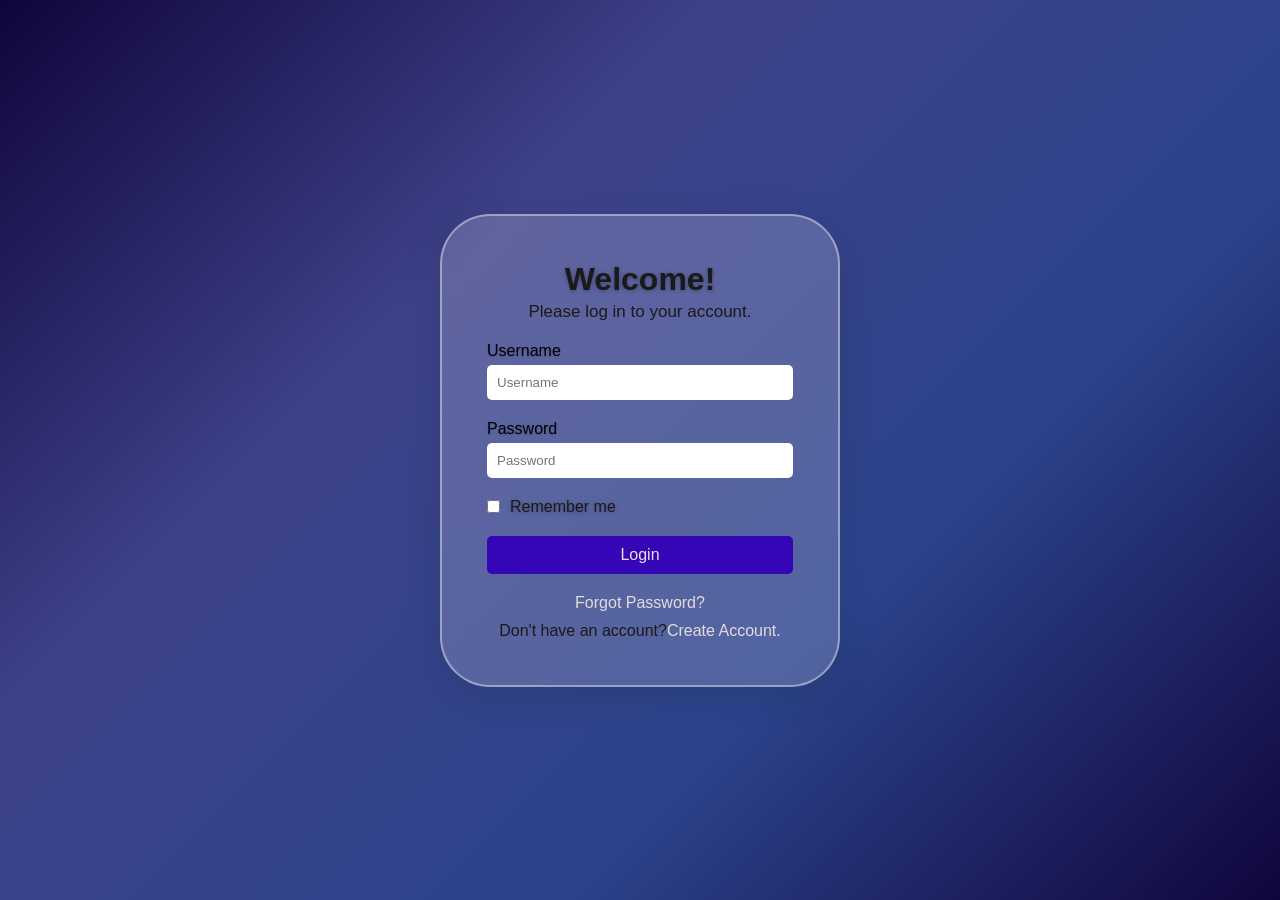
<file: index.html>
<!DOCTYPE html>
<html>
<head>
<meta charset="UTF-8"> <!--The HTML5 specification encourages web developers to use the
UTF-8 character set! -->
<meta name="viewport" content="width=device-width, initial-scale=1.0"> <!--<meta> –
Provides additional information about the webpage to the browser.
name="viewport" – Specifies that this setting controls how the webpage is displayed on
different screen sizes.
content="width=device-width" – Makes the width of the webpage match the width of the user's
device.
initial-scale=1.0 – Sets the initial zoom level to 100%. -->
<title>Login Page</title> <!-- <title> – Defines the title of the webpage.
Login Page – The text displayed on the browser tab.
</title> – Closes the title element.-->
<link rel="stylesheet" href="style5.css">
<!-- <link> – Connects the HTML document to an external resource.
rel="stylesheet" – Indicates that the external resource is a CSS stylesheet.
href="style5.css" – Specifies the location or filename of the CSS file.-->
</head> <!-- closes the head section-->
<body> <!-- contains all the visible content of the web page-->
<div class="login-container"> <!--This ends the container that holds the login box.-->
<div class="login-box">
<!--div> – Creates a division or section in the webpage.
class="login-container" – Assigns the name login-container to this division.-->
<h2 class="welcome">Welcome!</h2>
<p class="subtitle">Please log in to your account.</p>
<form> <!--form collects information entered by the user.-->
<div class="input-group">
<label for="username"><i class="user"></i> Username</label>
<input type="text" id="username" placeholder="Username">
</div>
<div class="input-group"> <!--class="input-group" allows CSS to style the group.-->
<label for="password"><i class="lock"></i> Password</label> <!--Creates a text label for an
input field.-->
<input type="password" id="password" placeholder="Password">
<!--<input> creates an input field.
type="password" hides the characters entered by the user.
id="password" uniquely identifies the password field.
placeholder="Password" displays a guide inside the field.-->
</div>

<div class="remember-me">
<input type="checkbox" id="remember">
<label for="remember">Remember me</label>
</div>
<button type="submit">Login</button>
<div class="footer">
<a href="#">Forgot Password?</a>

<p>Don't have an account?<a href="#">Create Account.</a></p>

</div>
</form>
</div>
</div>
</body>
</html>
</file>
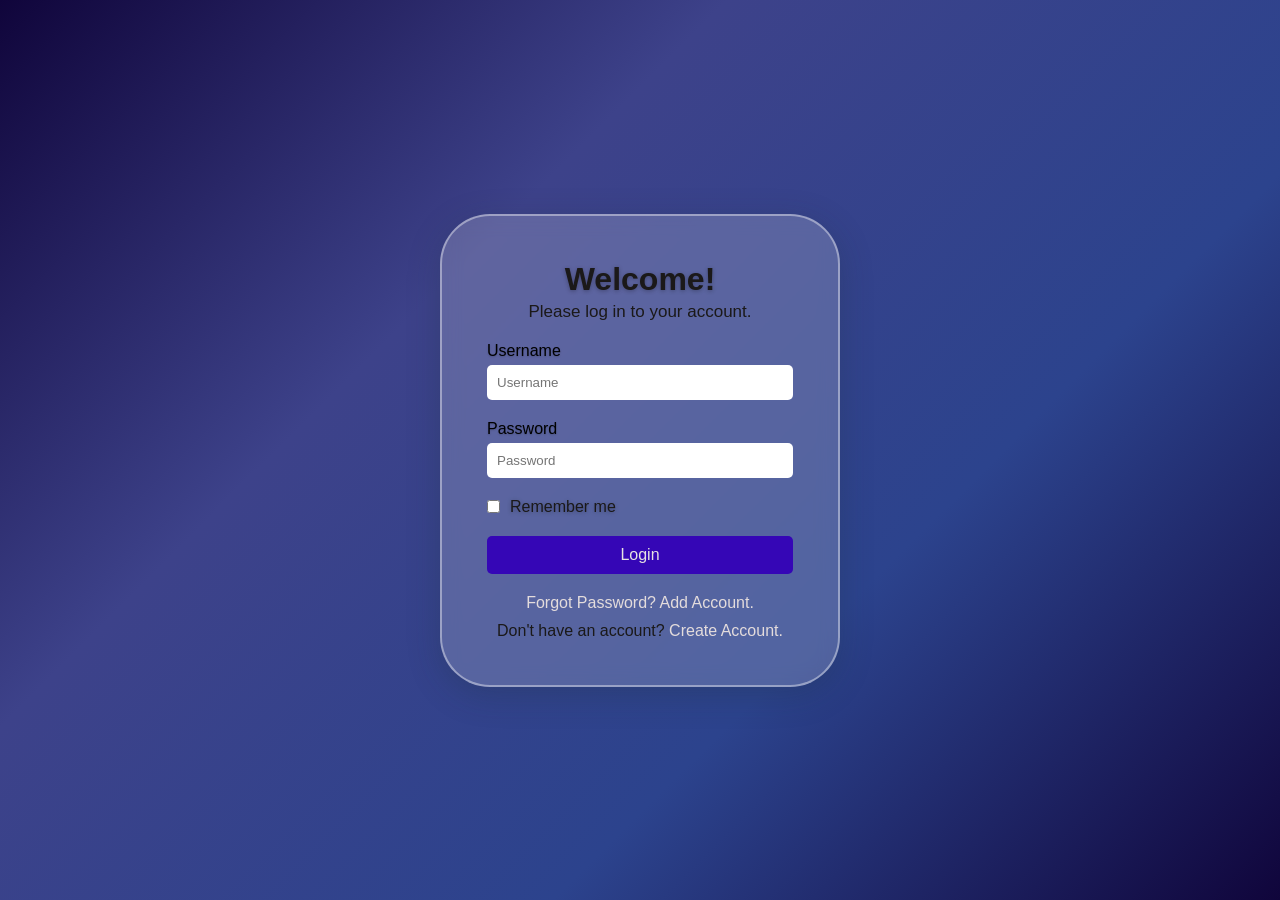
<file: login page.html>
<!DOCTYPE html>
<html>
<head>
<meta charset="UTF-8"> <!--The HTML5 specification encourages web developers to use the
UTF-8 character set! -->
<meta name="viewport" content="width=device-width, initial-scale=1.0"> <!--<meta> –
Provides additional information about the webpage to the browser.
name="viewport" – Specifies that this setting controls how the webpage is displayed on
different screen sizes.
content="width=device-width" – Makes the width of the webpage match the width of the user's
device.
initial-scale=1.0 – Sets the initial zoom level to 100%. -->
<title>Login Page</title> <!-- <title> – Defines the title of the webpage.
Login Page – The text displayed on the browser tab.
</title> – Closes the title element.-->
<link rel="stylesheet" href="style5.css">
<!-- <link> – Connects the HTML document to an external resource.
rel="stylesheet" – Indicates that the external resource is a CSS stylesheet.
href="style5.css" – Specifies the location or filename of the CSS file.-->
</head> <!-- closes the head section-->
<body> <!-- contains all the visible content of the web page-->
<div class="login-container"> <!--This ends the container that holds the login box.-->
<div class="login-box">
<!--div> – Creates a division or section in the webpage.
class="login-container" – Assigns the name login-container to this division.-->
<h2 class="welcome">Welcome!</h2>
<p class="subtitle">Please log in to your account.</p>
<form> <!--form collects information entered by the user.-->
<div class="input-group">
<label for="username"><i class="user"></i> Username</label>
<input type="text" id="username" placeholder="Username">
</div>
<div class="input-group"> <!--class="input-group" allows CSS to style the group.-->
<label for="password"><i class="lock"></i> Password</label> <!--Creates a text label for an
input field.-->
<input type="password" id="password" placeholder="Password">
<!--<input> creates an input field.
type="password" hides the characters entered by the user.
id="password" uniquely identifies the password field.
placeholder="Password" displays a guide inside the field.-->
</div>

<div class="remember-me">
<input type="checkbox" id="remember">
<label for="remember">Remember me</label>
</div>
<button type="submit">Login</button>
<div class="footer">
<a href="#">Forgot Password?</a>
<a href="#">Add Account.</a>

<p>Don't have an account? <a href="#">Create Account.</a></p>

</div>
</form>
</div>
</div>
</body>
</html>
</file>
<file: style5.css>
*{
margin: 0;
padding: 0;
box-sizing: border-box;
font-family: 'Arial', sans-serif;
}
body {
background: linear-gradient(135deg, #10053b, #3d428a, #2c438d, #10053b);
height: 100vh;
display: flex;
justify-content: center;
align-items: center;
color: rgb(27, 25, 25);
}

.login-container {
background-size: cover;
background-position: center;
position: relative;
width: 100vw;
height: 100vh;
display: flex;
justify-content: center;
align-items: center;
}

.login-box {
background-color: rgba(255, 255, 255, 0.18);
border: 2px solid rgba(255, 255, 255, 0.4);
padding: 45px;
border-radius: 50px;
backdrop-filter: blur(10px);
box-shadow: 0 8px 32px rgba(26, 46, 54, 0.25);
width: 400px;
text-align: center;
}

h2 {
margin-bottom: 32px;
margin-buttom: 0;
}

.input-group {
margin-bottom: 20px;
}

.input-group label {
display: block;
margin-bottom: 5px;
color: black;
text-shadow: 0 1px 2px rgba(0, 0, 0, 0.2);
text-align: left;
}

.input-group input {
width: 100%;
padding: 10px;
border-radius: 5px;
border: none;
background-color: white;
color: black;
}

button {
width: 100%;
padding: 10px;
background-color: #3506b6;
border: none;
border-radius: 5px;
color: rgb(231, 226, 226);
cursor: pointer;
font-size: 16px;
}

button:hover {
background-color: #020644;
}

.footer {
margin-top: 20px;
}

.footer a {
color: rgb(228, 220, 220);
text-decoration: none;
}

.footer a:hover {
text-decoration: underline;
}
.footer p {
margin-top: 10px;
}

.remember-me {
display: flex;
align-items: center;
margin-bottom: 20px;
}

.remember-me input {
margin-right: 10px;
}

h2, label {
    text-shadow: 0 1px 4px rgba(0, 0, 0, 0.3);
}

.footer-links {
    dispaly: flex;
    justify-content: space-between;
    align-items: center;
}

.login-box .welcome {
  font-size: 32px;
  margin: 0 0 4px 0;
}

.login-box .subtitle {
  margin: 0 0 20px 0;
  font-size: 17px;
}
</file>
